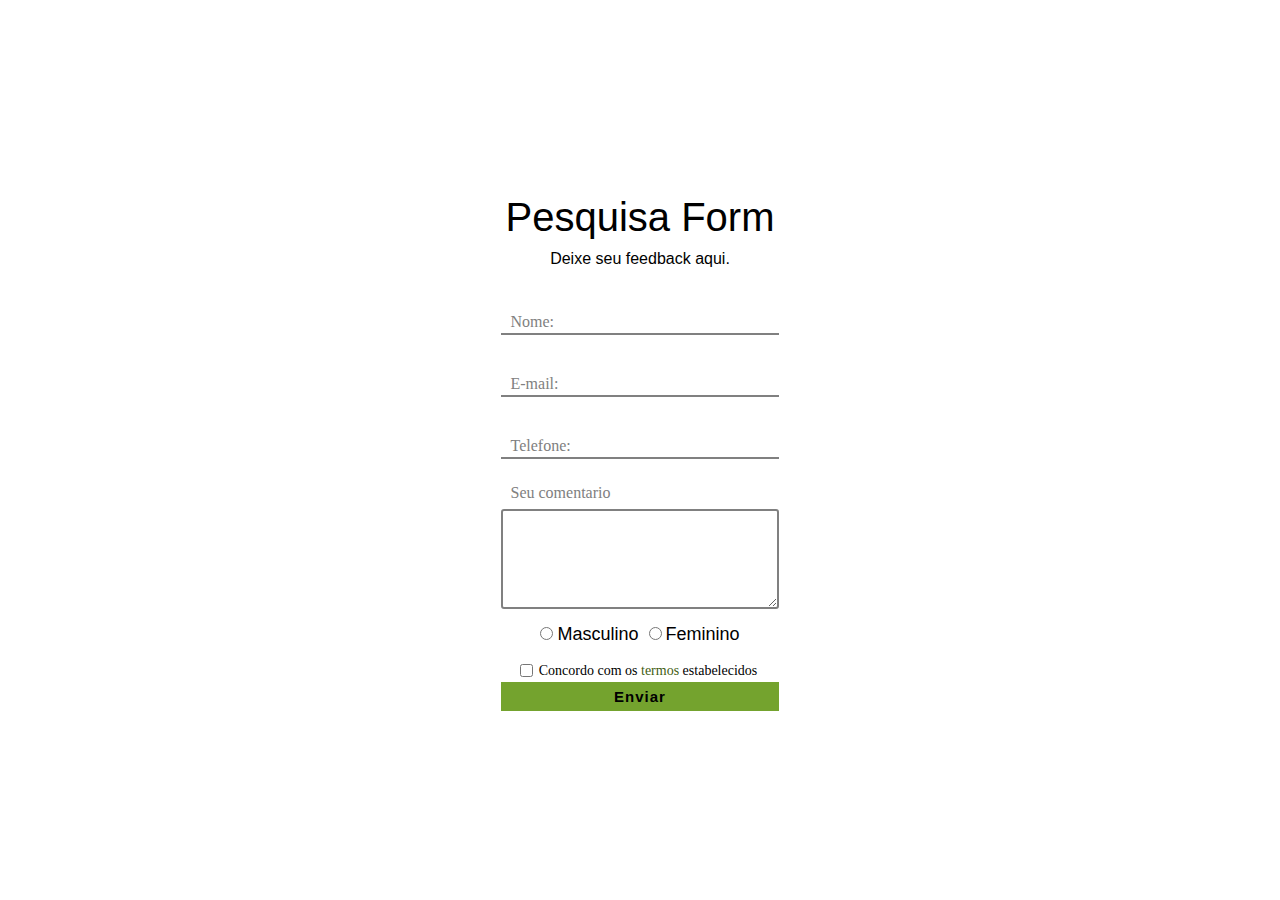
<file: form/index.html>
<!DOCTYPE html>
<html lang="pt-br">

<head>
    <link rel="stylesheet" href="./CSS/reset.css">
    <link rel="stylesheet" href="./CSS/styles.css">

    <meta charset="UTF-8">
    <meta name="viewport" content="width=device-width, initial-scale=1.0">
    <title>Pesquisa Form</title>
</head>

<body>
    <div class="container">
        <form action="#" autocomplete="off">
            <h1 class="titulo">Pesquisa Form</h1>
            <p class="sub-titulo">Deixe seu feedback aqui.</p>

            <div class="containerF1">
                <div class="input-container">
                    <input id="nome" type="text" required>
                    <label for="nome">Nome:</label>
                </div>

                <div class="input-container">
                    <input id="email" type="text" required>
                    <label for="email">E-mail:</label>
                </div>
                
                <div class="input-container">
                    <input id="telefone" type="tel" required>
                    <label for="telefone">Telefone:</label>
                </div>
               
            </div>
            <div class="input-textarea">
                <textarea id="comentario" required></textarea>
                <label for="comentario">Seu comentario</label>
            </div>
            <div class="input-checkbox">
                <div class="container-input-check">
                    <input type="radio" name="sexo" id="masculino">
                    <label for="masculino">Masculino</label>
                </div>

                <div class="container-input-check">
                    <input type="radio" name="sexo" id="feminino">
                    <label for="feminino">Feminino</label>
                </div>
            </div>

            <div class="container-termos">
                <input id="checktermos" type="checkbox" class="checkbox" required><label for="checktermos" class="termos">Concordo com os <a class="link-termos" href="#">termos</a> estabelecidos</label>
            </div>

            <input class="input-btn-submit" type="submit" value="Enviar">
        </form>
    </div>
</body>
</html>
</file>
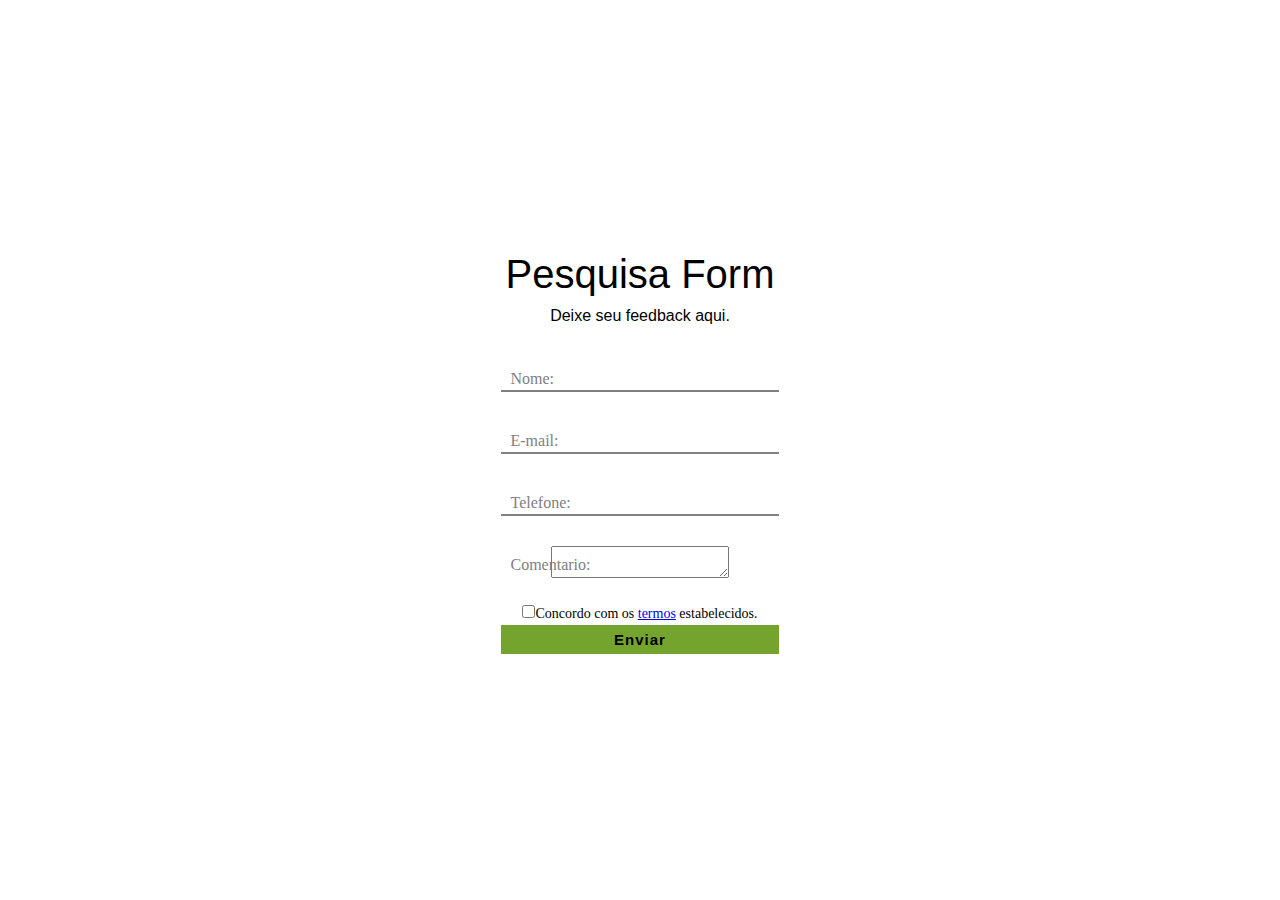
<file: form/idex.html>
<!DOCTYPE html>
<html lang="pt-br">

<head>
    <link rel="stylesheet" href="./CSS/reset.css">
    <link rel="stylesheet" href="./CSS/styles.css">

    <meta charset="UTF-8">
    <meta name="viewport" content="width=device-width, initial-scale=1.0">
    <title>Pesquisa Form</title>
</head>

<body>
    <div class="container">
        <form action="#" autocomplete="off">
            <h1 class="titulo">Pesquisa Form</h1>
            <p class="sub-titulo">Deixe seu feedback aqui.</p>

            <div class="containerF1">
                <div class="input-container">
                    <input id="nome" type="text" required>
                    <label for="nome">Nome:</label>
                </div>

                <div class="input-container">
                    <input id="email" type="email" required>
                    <label for="email">E-mail:</label>
                </div>
                
                <div class="input-container">
                    <input id="telefone" type="tel" required>
                    <label for="telefone">Telefone:</label>
                </div>
                <div class="input-container">
                    <textarea id="comentario" required></textarea>
                    <label for="comentario">Comentario:</label>
                </div>
            </div>

            <p class="termos"><input type="checkbox" class="checkbox">Concordo com os <a href="#">termos</a>
                estabelecidos.</p>

            <input class="input-btn-submit" type="submit" value="Enviar">
        </form>
    </div>
</body>

</html>
</file>
<file: form/CSS/styles.css>
body {
    height: auto;
    width: 100%;
}

.container {
    justify-content: center;
    text-align: center;
    align-items: center;
    display: flex;
    height: 100vh;
    width: 100%;
}

.titulo {
    font-family: Arial, Helvetica, sans-serif;
    font-weight: 400;
    font-size: 30pt;
    padding: 5px;
}

.sub-titulo {
    font-family: helvetica;
    font-weight: 500;
    font-size: 12pt;
    padding: 5px;
}

.containerF1 {
    position: relative;
    flex-direction: column;
    margin-top: 20px;
    display: flex;
    height: auto;
    width: 100%;
}

.input-container {
    position: relative;
    margin-bottom: 20px;
    margin-top: 10px;
}

.input-container input {
    width: 100%;
    padding: 10px 0 2px 6px;
    font-size: 16px;
    border: none;
    border-bottom: 2px solid gray;
    background: none;
    outline: none;
    resize: none;
}

.containerF1 label {
    position: absolute;
    top: 10px;
    left: 10px;
    font-size: 16px;
    color: gray;
    transition: all 0.3s ease-in-out;
    pointer-events: none;
}

.input-container input:focus+label,
.input-container input:valid+label {
    top: -20px;
    font-size: 12pt;
    color: blue;
}

label:hover {
    cursor: pointer;
}

.containerF1 input:hover {
    cursor: text;
    background-color: rgba(128, 128, 128, 0.1);
}

.containerF1 input:focus {
    background-color: rgba(128, 128, 128, 0.1);
    border-color: rgb(116, 163, 46);
    outline: none;
}

.input-checkbox {
    margin-top: 10px;
    width: 100%;
    position: relative;
    display: flex;
    justify-content: center;
}

.container-input-check {
    min-width: 100px;
    padding: 5px;
    vertical-align: middle;
}

.input-textarea {
    display: flex;
    flex-direction: column;
    position: relative;
}


.input-textarea label {
    font-size: 16px;
    color: gray;
    text-align: left;
    padding: 5px 0px 3px 10px;
    position: absolute;
    transition: all 0.3s ease-in-out;
}

.input-textarea textarea {
    border: 2px solid gray;
    outline: none;
    border-radius: 3px;
    padding: 5px;
    font-size: 16px;
    font-family: sans-serif;
    min-width: 100%;
    min-height: 100px;
    max-width: 0;
    transition: all 0.3s ease-in-out;
    margin-top: 30px;
}

.input-textarea textarea:focus {
    border: 2px solid rgb(116, 163, 46);
    background-color: rgba(128, 128, 128, 0.1);
}

.input-textarea textarea:focus+label {
    color: blue;
    font-size: 16.5px;
}

.input-textarea textarea:hover {
    background-color: rgba(128, 128, 128, 0.1);
}

.container-input-check label {
    font-size: 18px;
    font-family: arial;
}

.container-termos {
    margin-top: 10px;
    display: flex;
    align-items: center;
    justify-content: center;
    gap: 3px;
}

.termos {
    font-size: 14px;
    height: auto;
    padding: 3px;
}

.input-btn-submit {
    padding: 6px;
    width: 100%;
    letter-spacing: 1px;
    font-weight: 600;
    font-size: 15px;
    background-color: rgb(116, 163, 46);
    border: none;
    transition: all .5s ease-in-out;
}

.input-btn-submit:hover {
    cursor: pointer;
    transform: scale(1.02);
    box-shadow: 2px 2px 5px black;
}


input[type="checkbox"]:hover,
input[type="radio"]:hover {
    cursor: pointer;
}

.link-termos {
    text-decoration: none;
    color: rgb(63, 93, 18);
}

.link-termos:hover {
    cursor: pointer;
    color: rgb(116, 163, 46);
    text-shadow: 0 1px 1px black;
}
</file>
